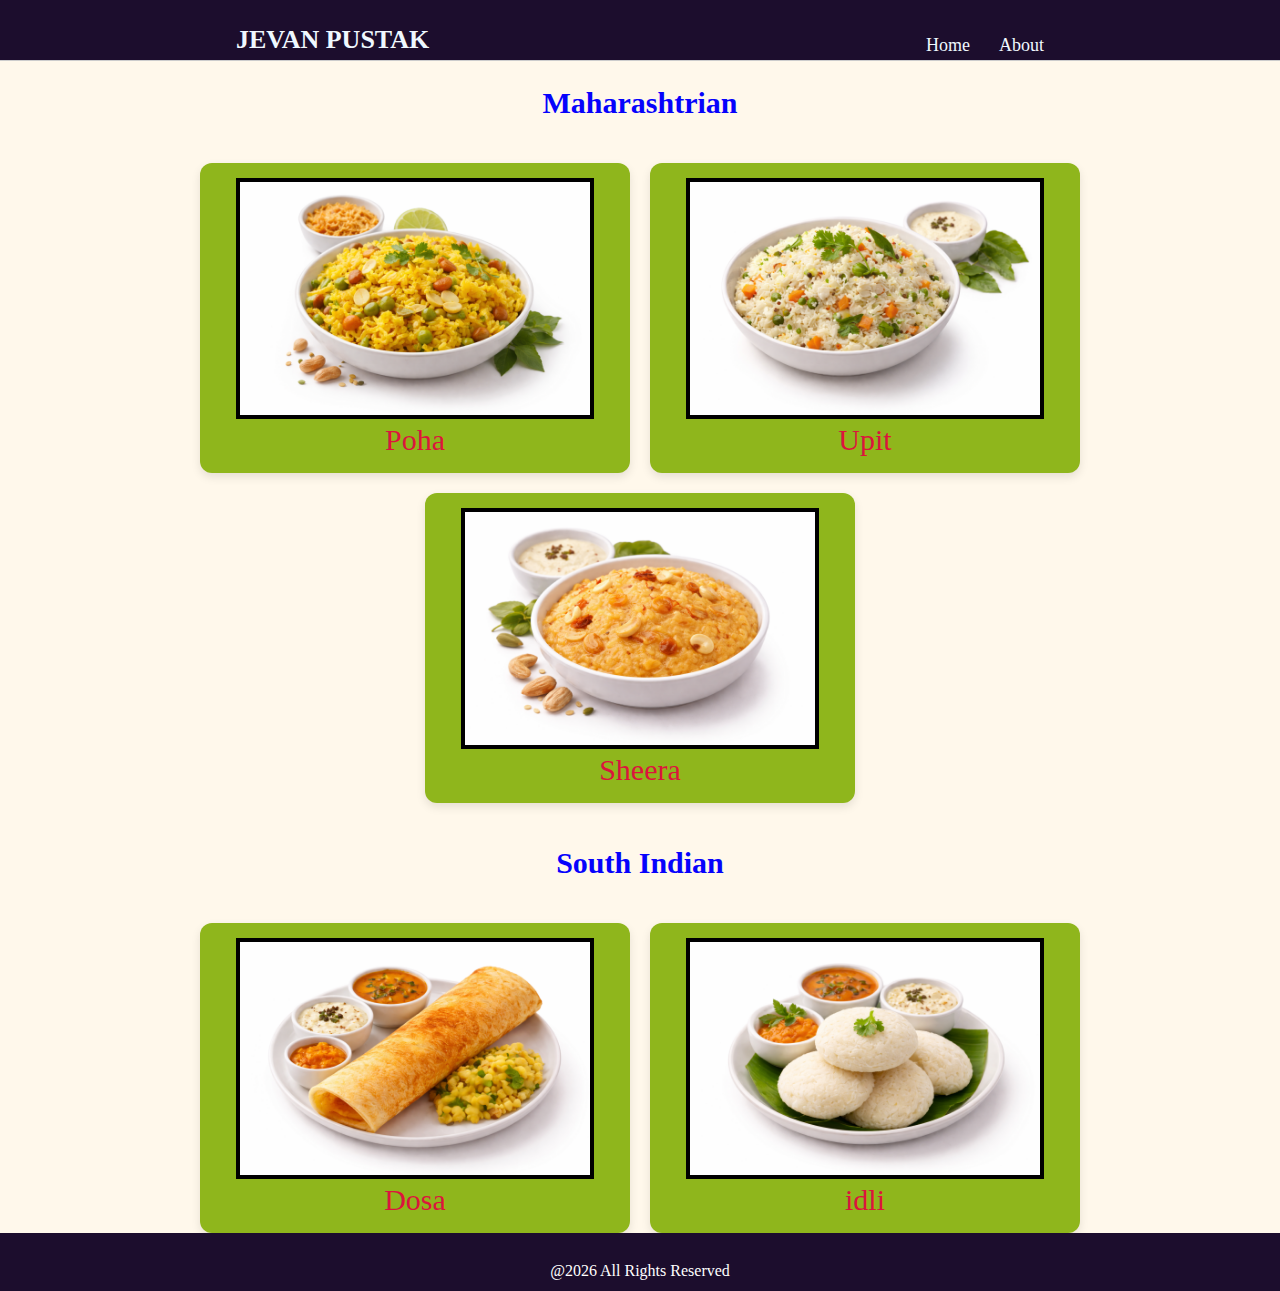
<file: index.html>
<!DOCTYPE html>
<html lang="en">
<head>
    <meta charset="UTF-8">
    <meta name="viewport" content="width=device-width, initial-scale=1.0">
    <title>project</title>
    <link rel="stylesheet" href="style.css">
</head>
<body>
    <header class="header">
        <div style="font-size: 26px; font-weight: bold;">JEVAN PUSTAK</div>
        <div class="menu">
            <a style="color:aliceblue;" href="index.html" target="_blank">Home</a>
            <a style="color:aliceblue;" href="about.html" target="_blank">About</a>
        </div>
    </header>
    <main>
        <h2 style="font-size: 30px; text-align:center; color:rgb(6, 2, 252);">Maharashtrian</h2><br>
        <div class="container" >
            <div class="card">
                <a href="poha.html" target="_blank"><img style="width:350px; border:4px solid black;" src="images/poha.png"></a>
                <a style="text-decoration:none; font-size:30px; color:crimson;" href="poha.html" target="_blank">Poha</a>
            </div>

            <div class="card">
                <a href="upit.html" target="_blank"><img style="width:350px; border:4px solid black;" src="images/upit.png"></a>
                <a style="text-decoration:none;  font-size:30px; color:crimson" href="upit.html" target="_blank">Upit</a>
            </div>

            <div class="card">
                <a href="sheera.html" target="_blank"><img style="width:350px; border:4px solid black;" src="images/sheera.png"></a>
                <a style="text-decoration:none;  font-size:30px; color:crimson" href="sheera.html" target="_blank">Sheera</a>
            </div>
        </div>
        <br>
    
        <h2 style="font-size: 30px; text-align:center; color:rgb(6, 2, 252)">South Indian</h2><br>
        <div class="container">
            <div class="card">
                <a href="dosa.html" target="_blank"><img style="width:350px; border:4px solid black;" src="images/dosa.png"></a>
                <a style="text-decoration:none; font-size:30px; color:crimson" href="dosa.html" target="_blank">Dosa</a>
            </div>
            <div class="card">
                <a href="idli.html" target="_blank"><img style="width:350px; border:4px solid black;" src="images/idli.png"></a>
                <a style="text-decoration:none;  font-size:30px; color:crimson" href="idli.html" target="_blank">idli</a>
            </div>
        </div>
    </main>

    <footer class="foot">
        <br>
        <p style="color:white;">@2026 All Rights Reserved</p>
    </footer>
    </body>
</html>
</file>
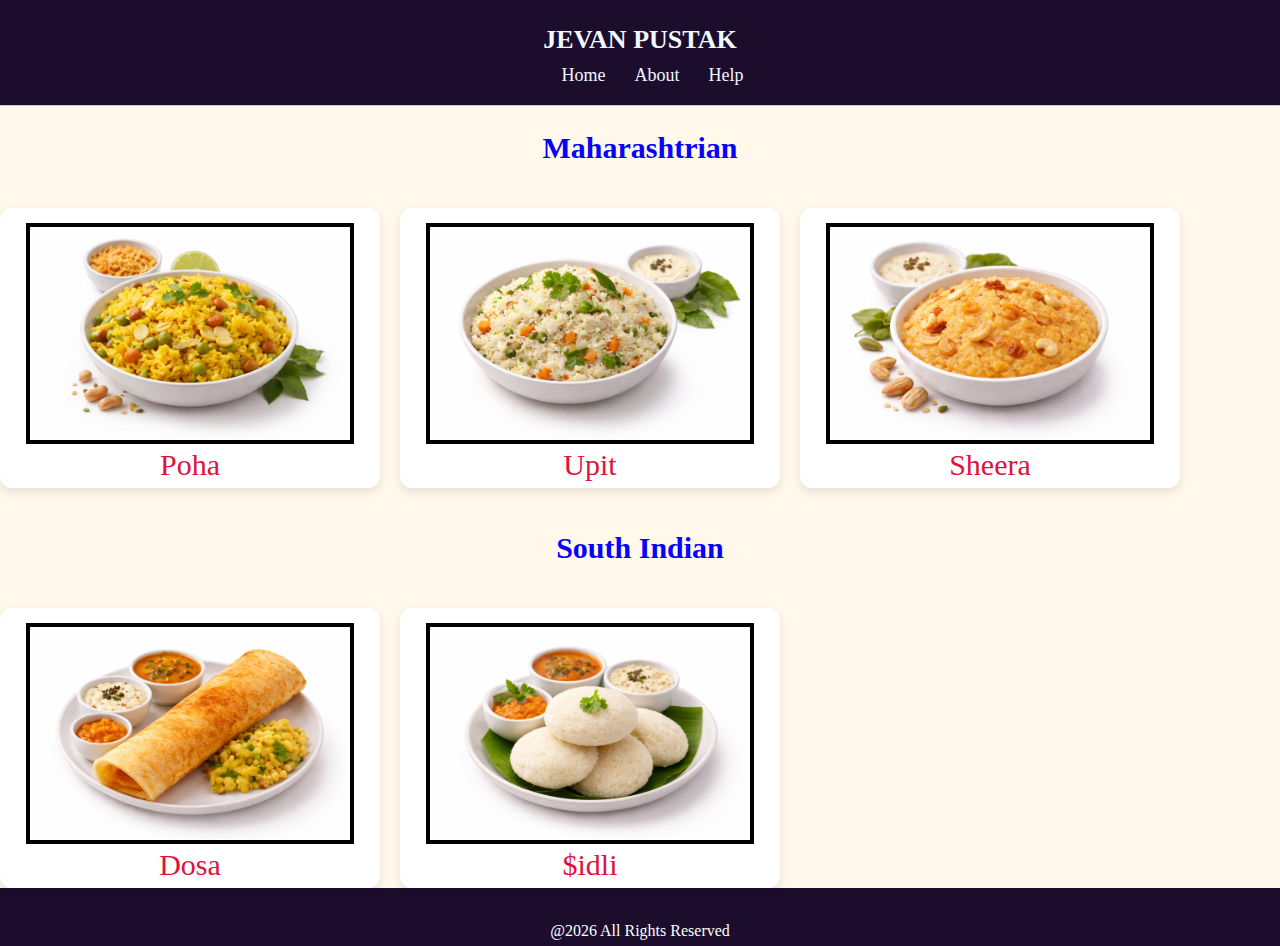
<file: Jevanpustak/index.html>
<!DOCTYPE html>
<html lang="en">
<head>
    <meta charset="UTF-8">
    <meta name="viewport" content="width=device-width, initial-scale=1.0">
    <title>project</title>
    <link rel="stylesheet" href="style.css">
</head>
<body>
    <header class="header">
        <div style="font-size: 26px; font-weight: bold;">JEVAN PUSTAK</div>
        <nav class="menu">
            <a style="color:aliceblue;" href="" target="_blank">Home</a>
            <a style="color:aliceblue;" href="" target="_blank">About</a>
            <a style="color:aliceblue;" href="" target="_blank">Help</a>
        </nav>
    </header>

    <h2 style="font-size: 30px; text-align:center; color:rgb(6, 2, 252);">Maharashtrian</h2><br>
    <div class="container" >
        <div class="card">
            <a href="poha.html" target="_blank"><img style="width:320px; border:4px solid black;" src="images/poha.png"></a>
            <a style="text-decoration:none; font-size:30px; color:crimson;" href="poha.html" target="_blank">Poha</a>
        </div>

        <div class="card">
            <a href="upit.html" target="_blank"><img style="width:320px; border:4px solid black;" src="images/upit.png"></a>
            <a style="text-decoration:none;  font-size:30px; color:crimson" href="upit.html" target="_blank">Upit</a>
        </div>

        <div class="card">
            <a href="sheera.html" target="_blank"><img style="width:320px; border:4px solid black;" src="images/sheera.png"></a>
            <a style="text-decoration:none;  font-size:30px; color:crimson" href="sheera.html" target="_blank">Sheera</a>
        </div>
    </div>
    <br>
    
    <h2 style="font-size: 30px; text-align:center; color:rgb(6, 2, 252)">South Indian</h2><br>
    <div class="container">
        <div class="card">
            <a href="dosa.html" target="_blank"><img style="width:320px; border:4px solid black;" src="images/dosa.png"></a>
            <a style="text-decoration:none; font-size:30px; color:crimson" href="dosa.html" target="_blank">Dosa</a>
        </div>
        <div class="card">
            <a href="idli.html" target="_blank"><img style="width:320px; border:4px solid black;" src="images/idli.png"></a>
            <a style="text-decoration:none;  font-size:30px; color:crimson" href="idli.html" target="_blank">$idli</a>
        </div>
    </div>

    <footer class="foot">
        <br>
        <p style="color:white;">@2026 All Rights Reserved</p>
    </footer>
    </body>
</html>
</file>
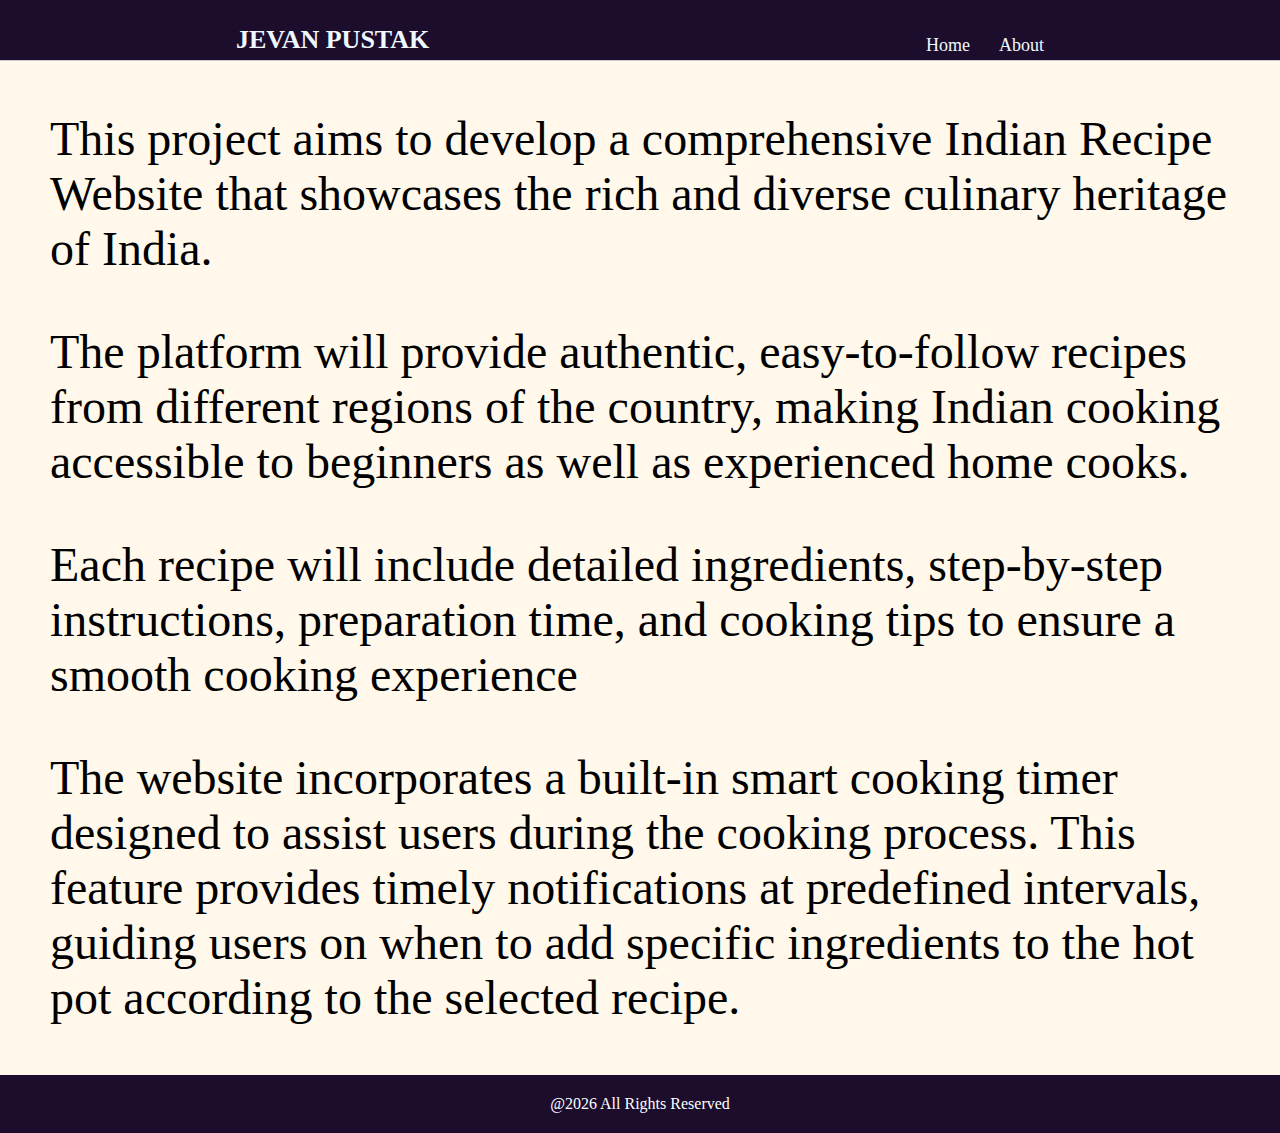
<file: about.html>
<html lang="en">
<head>
    <meta charset="UTF-8">
    <meta name="viewport" content="width=, initial-scale=1.0">
    <title>Document</title>
    <link rel="stylesheet" href="style.css">
</head>
<body>
    <header class="header">
        <div style="font-size: 26px; font-weight: bold;">JEVAN PUSTAK</div>
        <div class="menu">
            <a style="color:aliceblue;" href="index.html" target="_blank">Home</a>
            <a style="color:aliceblue;" href="about.html" target="_blank">About</a>
        </div>
    </header>
    
    <main>
        <div style="font-size:3rem; margin:50px;">
            <p>This project aims to develop a comprehensive Indian Recipe Website that 
            showcases the rich and diverse culinary heritage of India.</p> 
            <p>The platform will provide authentic, 
            easy-to-follow recipes from different regions of the country, 
            making Indian cooking accessible to beginners as well as experienced home cooks.</p>

            <p>Each recipe will include detailed ingredients, step-by-step instructions, preparation time, 
            and cooking tips to ensure a smooth cooking experience</p>

            <p>The website incorporates a built-in smart cooking timer designed to assist users during the cooking process. 
                This feature provides timely notifications at predefined intervals, guiding users on when to 
                add specific ingredients to the hot pot according to the selected recipe.</p>
        </div>
    </main>

    <footer class="foot">
        <p style="color:white;">@2026 All Rights Reserved</p>
    </footer>
</body>
</html>
</file>
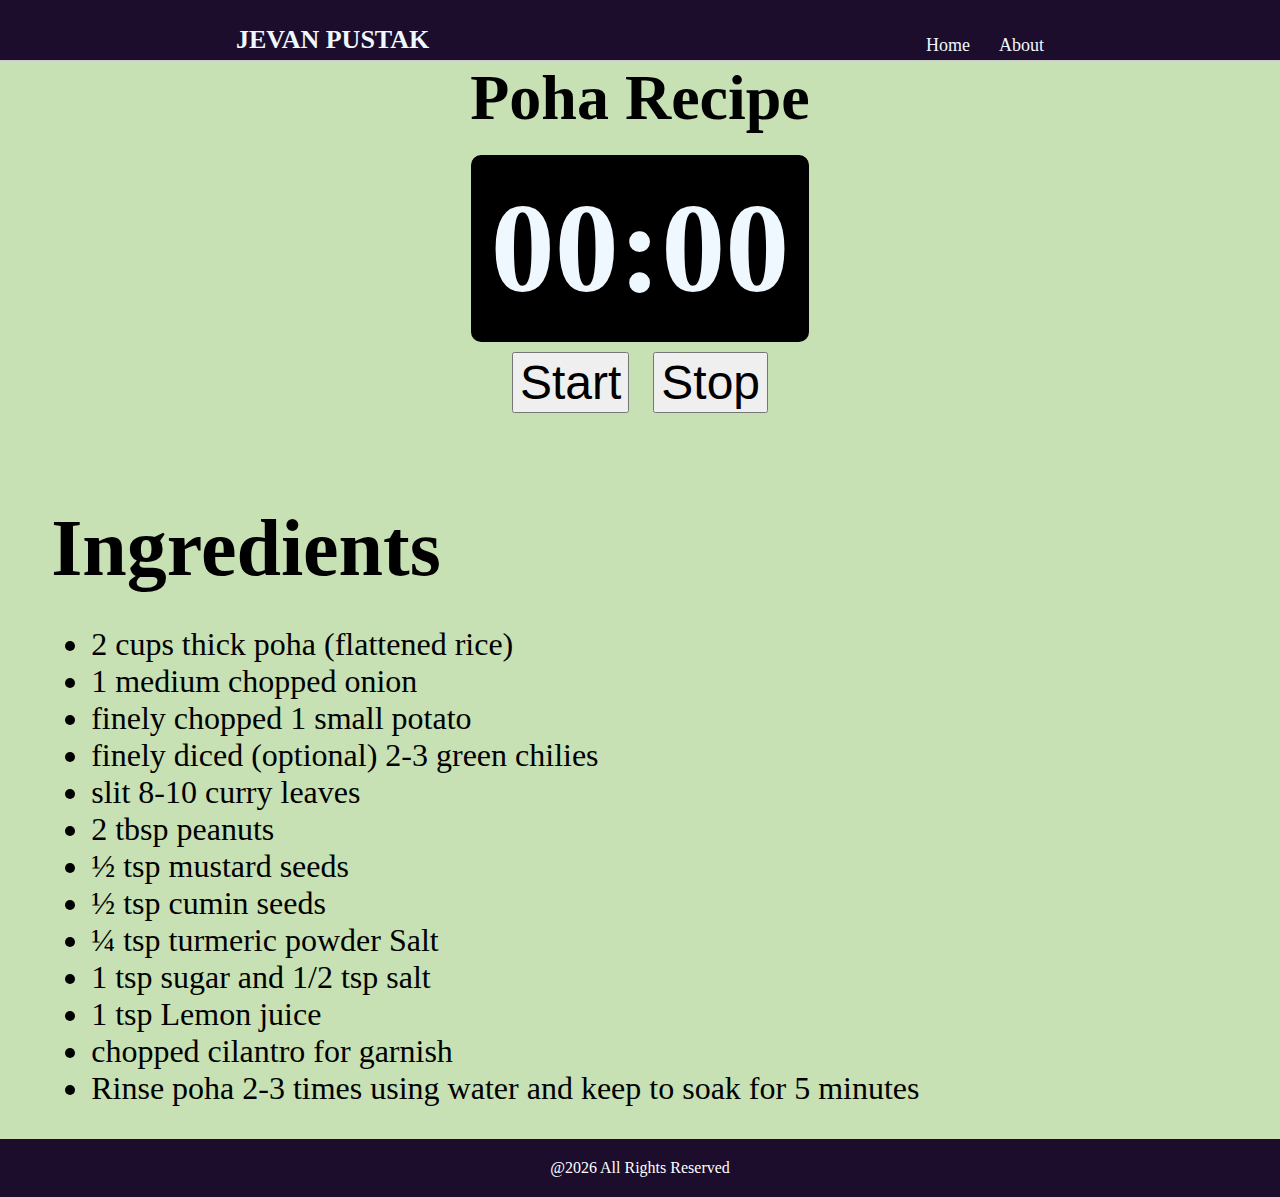
<file: poha.html>
<!DOCTYPE html>
<html lang="en">
<head>
    <meta charset="UTF-8">
    <meta name="viewport" content="width=device-width, initial-scale=1.0">
    <title>Recipe:Pohe</title>
    <link rel="stylesheet" href="style.css">
</head>
<body style=" background-color: rgb(199, 224, 180)">
    <header class="header">
        <div style="font-size: 26px; font-weight: bold;">JEVAN PUSTAK</div>
        <div class="menu">
            <a style="color:aliceblue;" href="index.html" target="_blank">Home</a>
            <a style="color:aliceblue;" href="about.html" target="_blank">About</a>
        </div>
    </header>
    <main>
        <div style="font-size:4rem; text-align:center; font-weight: bold;">Poha Recipe</div>
        <div style="display:flex; flex-direction: column; justify-content: center; align-items:center; padding-top:20px;">
            <div id="timer" style="font-size:8em; font-weight:bold; background-color:black; color:aliceblue; border-radius: 10px; padding:20px">
                00:00
            </div>
            <div>
                <button style="font-size:3em; width:fit-content; margin:10px;" onclick="start()">Start</button>
                <button style="font-size:3em; width:fit-content; margin:10px;" onclick="stop()">Stop</button>
            </div>
        </div>

        <div style="display:flex; flex-wrap:wrap;">
            <div style="display:flex; flex-direction:column; padding-left:4vw; font-size:2rem;">
                <h3 style="font-size:2.5em; text-align:left; margin-bottom:0px;">Ingredients</h3>
                    <ul>
                        <li>2 cups thick poha (flattened rice)</li> 
                        <li>1 medium chopped onion</li> 
                        <li>finely chopped 1 small potato</li> 
                        <li>finely diced (optional) 2-3 green chilies</li> 
                        <li>slit 8-10 curry leaves</li> 
                        <li>2 tbsp peanuts</li> 
                        <li>½ tsp mustard seeds</li> 
                        <li>½ tsp cumin seeds</li> 
                        <li>¼ tsp turmeric powder Salt</li>  
                        <li>1 tsp sugar and 1/2 tsp salt</li> 
                        <li>1 tsp Lemon juice</li> 
                        <li>chopped cilantro for garnish</li>
                        <li>Rinse poha 2-3 times using water and keep to soak for 5 minutes</li>
                    </ul>
            </div>
            <div id="recipe" style="margin-left:25vw; margin-top:10vh; font-size:2.5em; text-align:left; color:blue">
            </div>
        </div>
    </main>

    <footer class="foot">
        <p style="color:white;">@2026 All Rights Reserved</p>
    </footer>

    <script src="poha.js"></script>
</body>
</html>
</file>
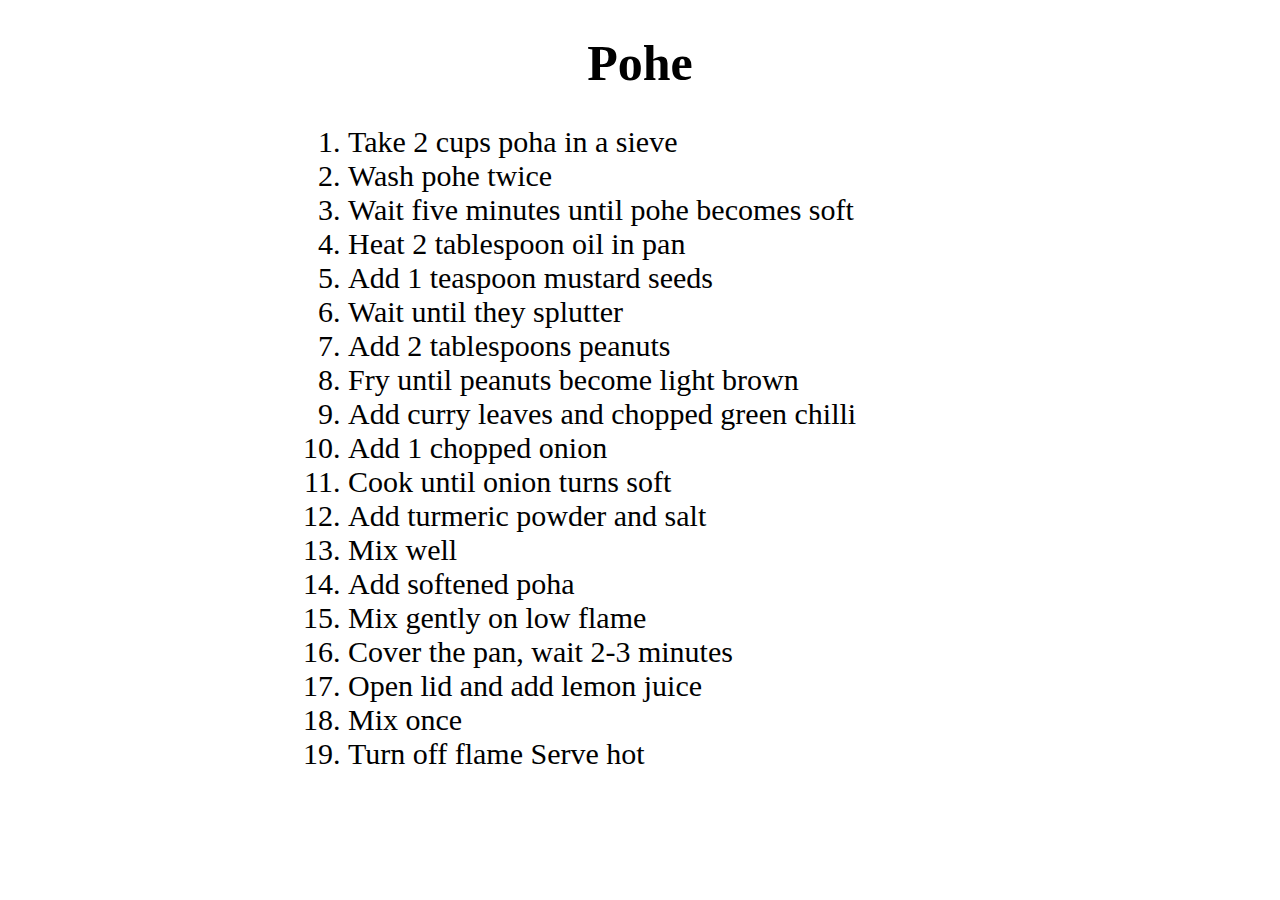
<file: Jevanpustak/poha.html>
<!DOCTYPE html>
<html lang="en">
<head>
    <meta charset="UTF-8">
    <meta name="viewport" content="width=device-width, initial-scale=1.0">
    <title>Recipe:Pohe</title>
</head>
<body>
    <h1 style="text-align: center; font-size:50px;">Pohe</h1>
    <div style="margin-left:300px; font-size: 30px;">
        <ol>
            <li>Take 2 cups poha in a sieve</li>
            <li>Wash pohe twice</li>
            <li>Wait five minutes until pohe becomes soft</li>
            <li>Heat 2 tablespoon oil in pan</li>
            <li>Add 1 teaspoon mustard seeds</li>
            <li>Wait until they splutter</li>
            <li>Add 2 tablespoons peanuts</li>
            <li>Fry until peanuts become light brown</li>
            <li>Add curry leaves and chopped green chilli</li>
            <li>Add 1 chopped onion</li>
            <li>Cook until onion turns soft</li>
            <li>Add turmeric powder and salt</li>
            <li>Mix well</li>
            <li>Add softened poha</li>
            <li>Mix gently on low flame</li>
            <li>Cover the pan, wait 2-3 minutes</li>
            <li>Open lid and add lemon juice</li>
            <li>Mix once</li>
            <li>Turn off flame Serve hot</li>
        </ol>
    </div>
</body>
</html>
</file>
<file: style.css>
body{
    min-height: 100%;
    margin: 0;
    background-color: rgb(255, 248, 235);
    min-height: 100vh;
    display: flex;
    flex-direction: column;
}

main{
    flex: 1;
}

.header{
    background-color: rgb(28, 13, 45);
    color:aliceblue;
    height:10px;
    display:flex;
    flex-direction: column;
    justify-content: space-evenly;
    flex-wrap:wrap;
    align-items: center;
    padding: 25px 0px;
    border-bottom: 1px solid #ccc;
}

.menu{
    margin-top: 10px;
}
.menu a {
    margin-left: 25px;
    text-decoration: none;
    color: black;
    font-size: 18px;
}

.container{
    display:flex;
    gap:20px;
    justify-content: center;
    flex-wrap: wrap;
}

.card {
    width: 400px;
    height: 280px;
    background: rgb(143, 182, 28);
    border-radius: 12px;
    padding: 15px;
    text-align:center;
    box-shadow: 0 4px 10px rgba(0,0,0,0.1);
}

.foot{
    display:flex;
    justify-content:center;
    flex-direction: column;
    text-align: center;
    height:58px;
    background-color: rgb(28, 13, 45);
}
</file>
<file: Jevanpustak/style.css>
body{
    margin: 0;
    box-sizing: border-box;
    background-color: rgb(255, 248, 235);
}

.header{
    background-color: rgb(28, 13, 45);
    color:aliceblue;
    height:55px;
    display:flex;
    flex-direction: column;
    justify-content: space-between;
    align-items: center;
    padding: 25px 0px;
    border-bottom: 1px solid #ccc;
}

.menu{
    margin-top: 10px;
}
.menu a {
    margin-left: 25px;
    text-decoration: none;
    color: black;
    font-size: 18px;
}

.container{
    display:flex;
    gap:20px;
}

.card {
    width: 350px;
    height: 250px;
    background: white;
    border-radius: 12px;
    padding: 15px;
    text-align:center;
    box-shadow: 0 4px 10px rgba(0,0,0,0.1);
}

.foot{
    text-align: center;
    height:58px;
    background-color: rgb(28, 13, 45);
}
</file>
